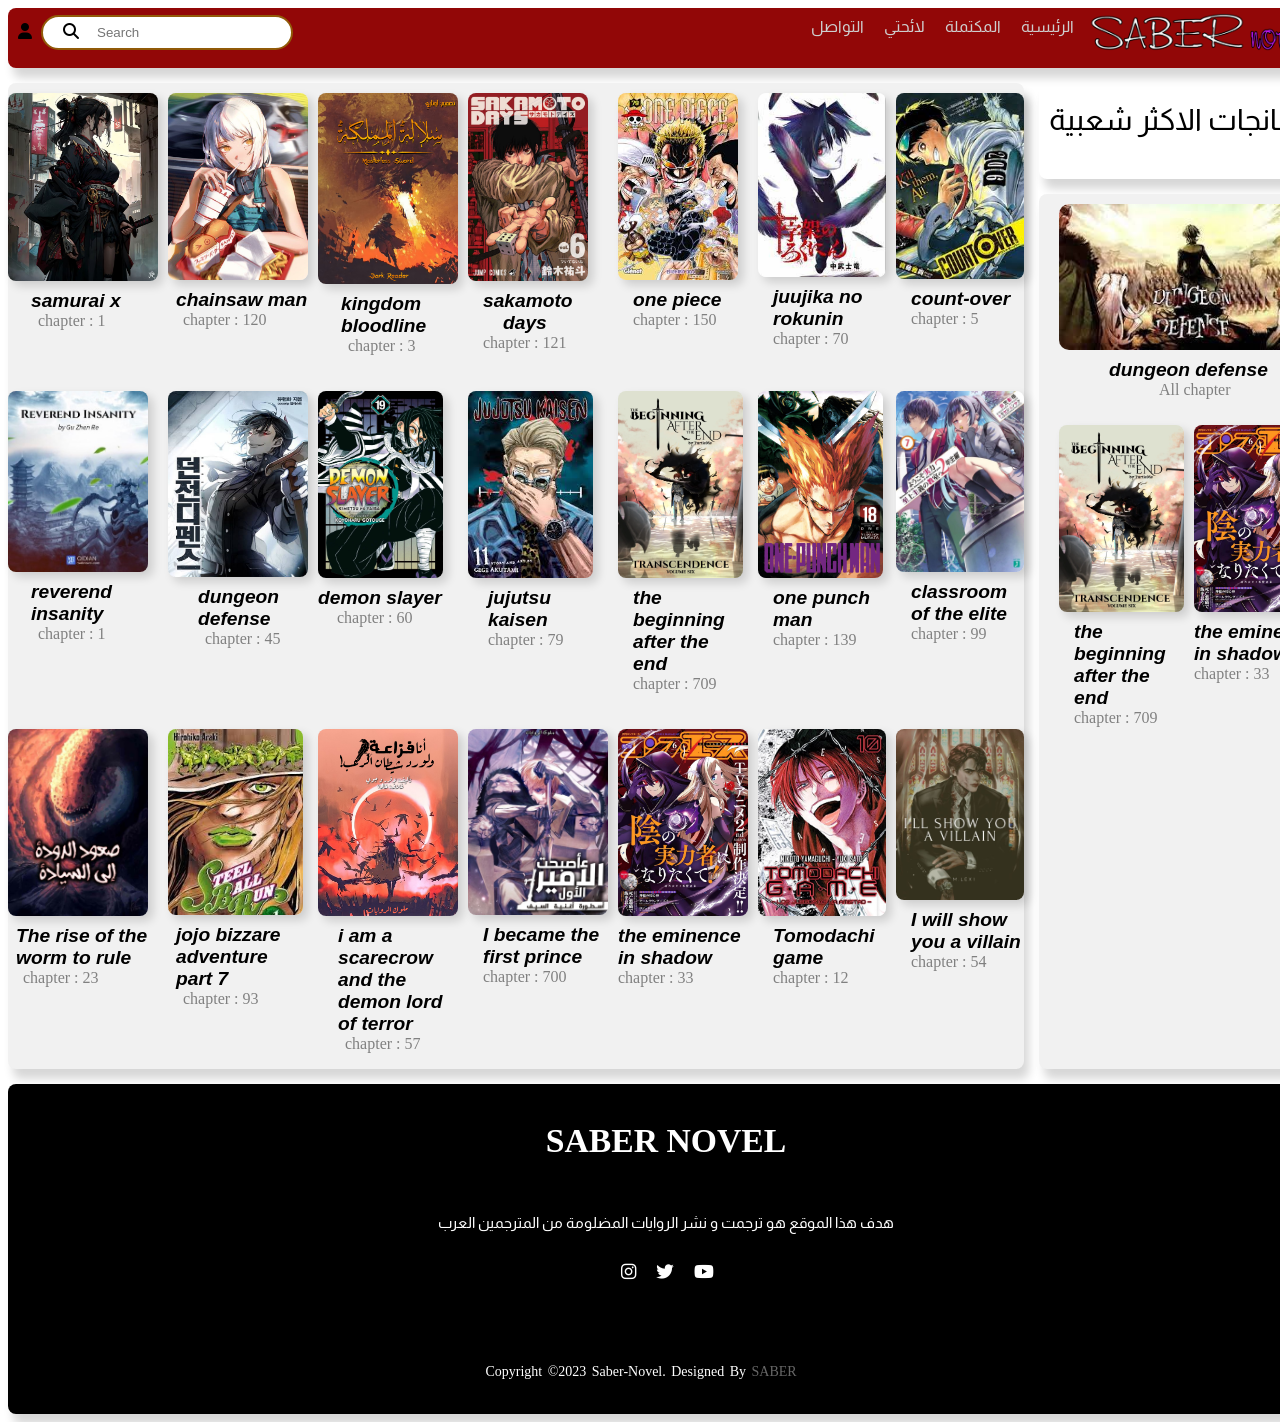
<file: index.html>
<!DOCTYPE html>
<html lang="en">
<head>
    <meta charset="UTF-8">
    <link rel="stylesheet" href="novelstyle.css">
    <link rel="preconnect" href="https://fonts.googleapis.com">
<link rel="preconnect" href="https://fonts.gstatic.com" crossorigin>
<link href="https://fonts.googleapis.com/css2?family=Almarai:wght@700&display=swap" rel="stylesheet">
<link href="https://fonts.googleapis.com/css?family=Material+Icons|Material+Icons+Outlined|Material+Icons+Two+Tone|Material+Icons+Round|Material+Icons+Sharp" rel="stylesheet">
<link rel="stylesheet" href="https://cdnjs.cloudflare.com/ajax/libs/font-awesome/6.4.0/css/all.min.css"/>
<link rel="preconnect" href="https://fonts.googleapis.com">
<link rel="preconnect" href="https://fonts.gstatic.com" crossorigin>
<link href="https://fonts.googleapis.com/css2?family=Almarai:wght@700&display=swap" rel="stylesheet">
<link rel="preconnect" href="https://fonts.googleapis.com">
<link rel="preconnect" href="https://fonts.gstatic.com" crossorigin>
<link href="https://fonts.googleapis.com/css2?family=Agdasima&family=Almarai:wght@700&display=swap" rel="stylesheet">
<link rel="preconnect" href="https://fonts.googleapis.com">
<link rel="preconnect" href="https://fonts.gstatic.com" crossorigin>
<link href="https://fonts.googleapis.com/css2?family=Agdasima&family=Almarai:wght@700&family=Roboto&display=swap" rel="stylesheet">

    <title>SABER NOVEL</title>
</head>
<body>
    
 <div class="tstirat">



   <div class="a header">
    


   <header class="header-flex">
   
  <div class="left-section">

    <i class="fa fa-user"></i>
    
     <i class="fa fa-search"></i>
    <input class="search-bar" type="text"placeholder="Search">

  </div>
   


<div class="menu-text">
   

        <img class="saber-novel" src="title2.png">

   
   
    <div class="a-1">الرئيسية</div>
    <div class="a-2"> المكتملة</div>
    <div class="a-3"> لائحتي</div>
    <div class="a-4"> التواصل</div>
     

</div>



   </header>


</div>
   <div class="a nav">



   <div>


    <p class="arabic">المانجات الاكثر شعبية</p>
    
   </div>

  






   </div>
   <div class="a content">
    
    <div class="cont"> 
    


    <div class="all-1">
        <div>
    
            <img class="image" src="cccc.jpg">
    
        </div>
    
    
        <div class="text-1">
    
            <p class="samurai-x">samurai x</p>
            <p class="chapter-1">chapter : 1</p>
    
         </div>
    
    
    
    
     
        
    </div>
       
    
    
    
    
    
    <div class="all-2">
        <div>
    
            <img class="image2" src="bbb.jpg">
    
        </div>
         
        
    
    
            <div class="text-2">
    
                <p class="chainsaw-man">chainsaw man</p>
                <p class="chapter-120">chapter : 120</p>
        
             </div>
        
    
    
     
    
    </div>
       
    
    <div class="all-3">
        <div>
    
            <img class="image3" src="Negar__.png">
    
        </div>
         
        
    
    
            <div class="text-3">
    
                <p class="general">kingdom bloodline</p>
                <p class="chapter-3">chapter : 3</p>
        
             </div>
        
    
    
     
    
    </div>





    <div class="all-4">
        <div>
    
            <img class="image4" src="Volume_06.webp">
    
        </div>
         
        
    
    
            <div class="text-4">
    
                <p class="sakamoto-days">sakamoto <span class="days">days</span></p>
                <p class="chapter-121">chapter : 121</p>
        
             </div>
        
    
    
     
    
    </div>






    <div class="all-5">
        <div>
    
            <img class="image5" src="images.jpg">
    
        </div>
    
    
        <div class="text-5">
    
            <p class="one-piece">one piece</p>
            <p class="chapter-150">chapter : 150</p>
    
         </div>
    
    
    
    
     
        
    </div>
       







    
    <div class="all-6">
        <div>
    
            <img class="image6" src="téléchargement.jpg">
    
        </div>
    
    
        <div class="text-6">
    
            <p class="juujika-no-rokunin">juujika no rokunin</p>
            <p class="chapter-70">chapter : 70</p>
    
         </div>
    
    
    
    
     
        
    </div>
       




    <div class="all-7">
        <div>
    
            <img class="image7" src="téléchargement (1).jpg">
    
        </div>
    
    
        <div class="text-7">
    
            <p class="count-over">count-over</p>
            <p class="chapter-5">chapter : 5</p>
    
         </div>
    
    
    
    
     
        
    </div>
       






   <!--ster taaaaaaaaaaaaaaaaaaaaaaaaaaaaani-->


    
    <div class="all-8">
        <div>
    
            <img class="image8" src="reverend.jpg">
    
        </div>
    
    
        <div class="text-8">
    
            <p class="reverend-insanity">reverend insanity</p>
            <p class="chapter-400">chapter : 1</p>
    
         </div>
    
    
    
    
     
        
    </div>
       
    
    
    
    
    
    <div class="all-9">
        <div>
    
            <img class="image9" src="DD-WN-Cover.png">
    
        </div>
         
        
    
    
            <div class="text-9">
    
                <p class="dungeon-defense ">dungeon defense</p>
                <p class="chapter-45">chapter : 45</p>
        
             </div>
        
    
    
     
    
    </div>
       
    
    <div class="all-10">
        <div>
    
            <img class="image10" src="Kimetsu_no_Yaiba_V19_EN.webp">
    
        </div>
         
        
    
    
            <div class="text-10">
    
                <p class="demon-slayer">demon slayer</p>
                <p class="chapter-60">chapter : 60</p>
        
             </div>
        
    
    
     
    
    </div>





    <div class="all-11">
        <div>
    
            <img class="image11" src="téléchargement (2).jpg">
    
        </div>
         
        
    
    
            <div class="text-11">
    
                <p class="jujutsu-kaisen">jujutsu kaisen</p>
                <p class="chapter-79">chapter : 79</p>
        
             </div>
        
    
    
     
    
    </div>






    <div class="all-12">
        <div>
    
            <img class="image12" src="6TheBeginningAfterTheEnd-TranscendencebyTurtleMe_z-lib.webp">
    
        </div>
    
    
        <div class="text-12">
    
            <p class="the-beginning-after-the-end">the beginning after the end</p>
            <p class="chapter-709">chapter : 709</p>
    
         </div>
    
    
    
    
     
        
    </div>
       







    
    <div class="all-13">
        <div>
    
            <img class="image13" src="Volume_18.webp">
    
        </div>
    
    
        <div class="text-13">
    
            <p class="one-punch-man">one punch man</p>
            <p class="chapter-139">chapter : 139</p>
    
         </div>
    
    
    
    
     
        
    </div>
       




    <div class="all-14">
        <div>
    
            <img class="image14" src="ab0df15fd6a49ed00177d1d5c658d9b4 (1).jpg">
    
        </div>
    
    
        <div class="text-14">
    
            <p class="classroom-of-the-elite">classroom of the elite</p>
            <p class="chapter-99">chapter : 99</p>
    
         </div>
    
    
    
    
     
        
    </div>
       

      <!--ster taaaaaaaaaaaaaaaaaaaaaaaaaaaalt-->




     <div class="all-15">
        <div>
    
            <img class="image15" src="cover_new12333-e1672487704530.jpg">
    
        </div>
    
    
        <div class="text-15">
    
            <p class="The-rise-of-the-worm-to-rule">The rise of the worm to rule</p>
            <p class="chapter-23">chapter : 23</p>
    
         </div>
    
    
    
    
     
        
    </div>
       
    
    
    
    
    
    <div class="all-16">
        <div>
    
            <img class="image16" src="téléchargement (3).jpg">
    
        </div>
         
        
    
    
            <div class="text-16">
    
                <p class="jojo-bizzare-adventure-part7">jojo bizzare adventure part 7</p>
                <p class="chapter-93">chapter : 93</p>
        
             </div>
        
    
    
     
    
    </div>
       
    
    <div class="all-17">
        <div>
    
            <img class="image17" src="IMG_20211029_023118.png">
    
        </div>
         
        
    
    
            <div class="text-17">
    
                <p class="scarecrow">i am a scarecrow and the demon lord of terror</p>
                <p class="chapter-57">chapter : 57</p>
        
             </div>
        
    
    
     
    
    </div>





    <div class="all-18">
        <div>
    
            <img class="image18" src="3dfca842c3244a3c-e1651873409153.png">
    
        </div>
         
        
    
    
            <div class="text-18">
    
                <p class="the-first-prince">I became the first prince</p>
                <p class="chapter-700">chapter : 700</p>
        
             </div>
        
    
    
     
    
    </div>






    <div class="all-19">
        <div>
    
            <img class="image19" src="WhatsApp Image 2023-06-29 at 08.38.46.jpeg">
    
        </div>
    
    
        <div class="text-19">
    
            <p class="the-eminence-in-shadow">the eminence in shadow</p>
            <p class="chapter-33">chapter : 33</p>
    
         </div>
    
    
    
    
     
        
    </div>
       







    
    <div class="all-20">
        <div>
    
            <img class="image20" src="61tDIQBq2DL._AC_UF1000,1000_QL80_.jpg">
    
        </div>
    
    
        <div class="text-20">
    
            <p class="tomodachi-game">Tomodachi game</p>
            <p class="chapter-12">chapter : 12</p>
    
         </div>
    
    
    
    
     
        
    </div>
       




    <div class="all-21">
        <div>
    
            <img class="image21" src="600.jpg">
    
        </div>
    
    
        <div class="text-7">
    
            <p class="villain">I will show you a villain</p>
            <p class="chapter-54">chapter : 54</p>
    
         </div>
    
    
    
    
     
        
    </div>
       






















</div>


</div>
   <div class="a sidleft">

      <div class="first-slid">




        <div>

            <img class="pic1" src="images (2).jpg">
   
          </div>
          <div class="text1-slid">
   
          <p class="dungeon">dungeon defense</p>
          <p class="all-chapter">All chapter</p>
   
   
          </div>
   






      </div>
 
         <div class="cont2">



            <div class="all-12">
                <div>
            
                    <img class="image12" src="6TheBeginningAfterTheEnd-TranscendencebyTurtleMe_z-lib.webp">
            
                </div>
            
            
                <div class="text-12">
            
                    <p class="the-beginning-after-the-end">the beginning after the end</p>
                    <p class="chapter-709">chapter : 709</p>
            
                 </div>
            
            
            
            
             
                
            </div>
        
        
        
        
            <div class="all-19">
                <div>
            
                    <img class="image19" src="WhatsApp Image 2023-06-29 at 08.38.46.jpeg">
            
                </div>
            
            
                <div class="text-19">
            
                    <p class="the-eminence-in-shadow">the eminence in shadow</p>
                    <p class="chapter-33">chapter : 33</p>
            
                 </div>
            
            
            
            
             
                
            </div>
        
        
        
        
        
               
         
        


         </div>

     
   </div>
   <div class="a footer">

    <footer>
  <div class="footer-content">



    <a class="footer-title"><h3>SABER NOVEL</h3></a>
    <p class="dawr-dsit">هدف هذا الموقع هو ترجمت و نشر الروايات المضلومة من المترجمين العرب</p>
    <ul class="social">

   <li><a href=""><i class="fab fa-instagram"></i></a></li>
   <li><a href="https://twitter.com/OUSSAMAHH11"target="_blank"><i class="fab fa-twitter"></i></a></li>
   <li><a href=""target="_blank"><i class="fab fa-youtube"></i></a></li>


    </ul>


  </div>
  <div class="footer-buttom">

    <p>copyright &copy;2023 saber-novel. designed by <span>saber</span></p>




  </div>




    </footer>





   </div>
     



 </div>

</body>
</html>
</file>
<file: novelstyle.css>
.tstirat{

    display: grid;
    grid-auto-rows: minmax(60px,auto);
    grid-template-areas: 
     "header header header header header"
      
     "content nav nav nav nav"
     "content sidleft sidleft sidleft sidleft"
     "content sidleft sidleft sidleft sidleft"
     "content sidleft sidleft sidleft sidleft"
     "content sidleft sidleft sidleft sidleft"
     "content sidleft sidleft sidleft sidleft"
     "content sidleft sidleft sidleft sidleft"
     "content sidleft sidleft sidleft sidleft"
     "content sidleft sidleft sidleft sidleft"
    "footer footer footer footer footer"
    "footer footer footer footer footer"
    
    
    
    ;
   
   grid-gap: 15px;

}


.a{
     


 border-radius: 8px;
 box-shadow: 5px 10px 10px rgba(0, 0, 0, 0.16);



}
.a.header{

     grid-area: header;
     background-color: rgb(146, 7, 7);
  


}
.a.nav{

   grid-area: nav;
   padding: 0px;
   min-height: 20px;

  


}

.a.content{

   grid-area: content;
   background-color: rgb(241, 241, 241);


}

.a.sidleft{

   grid-area: sidleft;
   background-color: rgb(241, 241, 241);
   
   
  


}

.a.footer{
  
  
  
   grid-area: footer;
   background-color: black;
   color: white;
   
   


}
.image{

   width: 150px;
   border-radius: 8px;
   box-shadow: 5px 5px 10px rgba(0, 0, 0, 0.15);
   



}
.image:hover{


   opacity: 0.9;
   cursor: pointer;



}
.samurai-x{


  font-family: Arial, Helvetica, sans-serif;
  font-weight: 700;
  font-style: italic;
  margin-bottom: 0px;
  font-size: larger;
  margin-top: 0px;
   margin-top: 5px;
   cursor: pointer;


}
.chapter-1{
 
   margin-top: 0px;
   color: gray;
   margin-left: 7px;
   cursor: pointer;


 

}
.chapter-1:hover{
 
   text-decoration:underline;

 

}

.text-1{


  margin-left: 23px;
 


}
.text-1:hover{



  color: rgb(146, 28, 146);


}
.all-1{

   margin-top: 10px;
   display: inline-block;
}


/*manga tania*/


.image2{

   width: 140px;
   border-radius: 8px;
   box-shadow: 5px 5px 10px rgba(0, 0, 0, 0.15);
   



}
.image2:hover{


   opacity: 0.9;
   cursor: pointer;



}
.chainsaw-man{


  font-family: Arial, Helvetica, sans-serif;
  font-weight: 700;
  font-style: italic;
  margin-bottom: 0px;
  font-size: larger;
  margin-top: 0px;
   margin-top: 5px;
   cursor: pointer;


}
.chapter-120{
 
   margin-top: 0px;
   color: gray;
   margin-left: 7px;
   cursor: pointer;


 

}
.chapter-120:hover{
 
   text-decoration:underline;

 

}

.text-2{


  margin-left: 8px;


}
.text-2:hover{



   color: rgb(146, 28, 146);
 
 
 }
.all-2{

   margin-top: 10px;
   display: inline-block;
}

/*manga talta*/

.image3{

   width: 140px;
   border-radius: 8px;
   box-shadow: 5px 5px 10px rgba(0, 0, 0, 0.15);



}
.image3:hover{


   opacity: 0.9;
   cursor: pointer;



}
.general{


  font-family: Arial, Helvetica, sans-serif;
  font-weight: 700;
  font-style: italic;
  margin-bottom: 0px;
  font-size: larger;
  margin-top: 0px;
   margin-top: 5px;
   cursor: pointer;


}
.chapter-3{
 
   margin-top: 0px;
   color: gray;
   margin-left: 7px;
   cursor: pointer;


 

}
.chapter-3:hover{
 
   text-decoration:underline;

 

}

.text-3{


  margin-left: 23px;


}
.text-3:hover{



   color: rgb(146, 28, 146);
 
 
 }
.all-3{

   margin-top: 10px;
   display: inline-block;
}


/*manga rab3a*/

.image4{

   width: 120px;
   border-radius: 8px;
   box-shadow: 5px 5px 10px rgba(0, 0, 0, 0.15);
   



}
.image4:hover{


   opacity: 0.9;
   cursor: pointer;



}
.sakamoto-days{


  font-family: Arial, Helvetica, sans-serif;
  font-weight: 700;
  font-style: italic;
  margin-bottom: 0px;
  font-size: larger;
  margin-top: 0px;
   margin-top: 5px;
   cursor: pointer;


}
.chapter-121{
 
   margin-top: 0px;
   color: gray;
   cursor: pointer;


 

}
.chapter-121:hover{
 
   text-decoration:underline;
   

 

}

.text-4{

   margin-left: 15px;
  


}
.text-4:hover{


  
   color: rgb(146, 28, 146);
 
 
 }
.all-4{

   margin-top: 10px;
   display: inline-block;
}
/*manga 5amsa*/
.image5{

   width: 120px;
   border-radius: 8px;
   box-shadow: 5px 5px 10px rgba(0, 0, 0, 0.15);
   



}
.image5:hover{


   opacity: 0.9;
   cursor: pointer;



}
.one-piece{


  font-family: Arial, Helvetica, sans-serif;
  font-weight: 700;
  font-style: italic;
  margin-bottom: 0px;
  font-size: larger;
  margin-top: 0px;
   margin-top: 5px;
   cursor: pointer;


}
.chapter-150{
 
   margin-top: 0px;
   color: gray;
   cursor: pointer;


 

}
.chapter-150:hover{
 
   text-decoration:underline;
   

 

}

.text-5{

   margin-left: 15px;
  


}
.text-5:hover{


  
   color: rgb(146, 28, 146);
 
 
 }
.all-5{

   margin-top: 10px;
   display: inline-block;
}




/*manga sadsa*/
.image6{

   width: 128px;
   border-radius: 8px;
   box-shadow: 5px 5px 10px rgba(0, 0, 0, 0.15);
   



}
.image6:hover{


   opacity: 0.9;
   cursor: pointer;



}
.juujika-no-rokunin{


  font-family: Arial, Helvetica, sans-serif;
  font-weight: 700;
  font-style: italic;
  margin-bottom: 0px;
  font-size: larger;
  margin-top: 0px;
   margin-top: 5px;
   cursor: pointer;


}
.chapter-70{
 
   margin-top: 0px;
   color: gray;
   cursor: pointer;


 

}
.chapter-70:hover{
 
   text-decoration:underline;
   

 

}

.text-6{

   margin-left: 15px;
  


}
.text-6:hover{


  
   color: rgb(146, 28, 146);
 
 
 }
.all-6{

   margin-top: 10px;
   display: inline-block;
}





/*manga sab3a*/

.image7{

   width: 128px;
   border-radius: 8px;
   box-shadow: 5px 5px 10px rgba(0, 0, 0, 0.15);
   



}
.image7:hover{


   opacity: 0.9;
   cursor: pointer;



}
.count-over{


  font-family: Arial, Helvetica, sans-serif;
  font-weight: 700;
  font-style: italic;
  margin-bottom: 0px;
  font-size: larger;
  margin-top: 0px;
   margin-top: 5px;
   cursor: pointer;


}
.chapter-5{
 
   margin-top: 0px;
   color: gray;
   cursor: pointer;


 

}
.chapter-5:hover{
 
   text-decoration:underline;
   

 

}

.text-7{

   margin-left: 15px;
  


}
.text-7:hover{


  
   color: rgb(146, 28, 146);
 
 
 }
.all-7{

   margin-top: 10px;
   display: inline-block;

}



/*seter taniiiiiiiiiiiiiiiiiiiiiiiiiiiiiiiiiiiiiiiiiiiiiiiiiiiiiiiiiiiiiii*/


.image8{

   width: 140px;
   border-radius: 8px;
   box-shadow: 5px 5px 10px rgba(0, 0, 0, 0.15);
   



}
.image8:hover{


   opacity: 0.9;
   cursor: pointer;




}
.reverend-insanity{


  font-family: Arial, Helvetica, sans-serif;
  font-weight: 700;
  font-style: italic;
  margin-bottom: 0px;
  font-size: larger;
  margin-top: 0px;
   margin-top: 5px;
   cursor: pointer;


}
.chapter-400{
 
   margin-top: 0px;
   color: gray;
   margin-left: 7px;
   cursor: pointer;


 

}
.chapter-400:hover{
 
   text-decoration:underline;

 

}

.text-8{


  margin-left: 23px;
 


}
.text-8:hover{



  color: rgb(146, 28, 146);


}
.all-8{

   margin-top: 10px;
   display: inline-block;
}


/*manga tas3a*/


.image9{

   width: 140px;
   border-radius: 8px;
   box-shadow: 5px 5px 10px rgba(0, 0, 0, 0.15);
   



}
.image9:hover{


   opacity: 0.9;
   cursor: pointer;



}
.dungeon-defense{


  font-family: Arial, Helvetica, sans-serif;
  font-weight: 700;
  font-style: italic;
  margin-bottom: 0px;
  font-size: larger;
  margin-top: 0px;
   margin-top: 5px;
   cursor: pointer;


}
.chapter-45{
 
   margin-top: 0px;
   color: gray;
   margin-left: 7px;
   cursor: pointer;


 

}
.chapter-45:hover{
 
   text-decoration:underline;

 

}

.text-9{


  padding-left: 30px;


}
.text-9:hover{



   color: rgb(146, 28, 146);
 
 
 }
.all-9{

   margin-top: 10px;
   display: inline-block;
}

/*manga l3achra*/

.image10{

   width: 125px;
   border-radius: 8px;
   box-shadow: 5px 5px 10px rgba(0, 0, 0, 0.15);



}
.image10:hover{


   opacity: 0.9;
   cursor: pointer;



}
.demon-slayer{


  font-family: Arial, Helvetica, sans-serif;
  font-weight: 700;
  font-style: italic;
  margin-bottom: 0px;
  font-size: larger;
  margin-top: 0px;
   margin-top: 5px;
   cursor: pointer;


}
.chapter-60{
 
   margin-top: 0px;
   color: gray;
   margin-left: 19px;
   cursor: pointer;


 

}
.chapter-60:hover{
 
   text-decoration:underline;

 

}

.text-10{


  


}
.text-10:hover{



   color: rgb(146, 28, 146);
 
 
 }
.all-10{

   margin-top: 10px;
   display: inline-block;
}


/*manga 11*/

.image11{

   width: 125px;
   border-radius: 8px;
   box-shadow: 5px 5px 10px rgba(0, 0, 0, 0.15);
   



}
.image11:hover{


   opacity: 0.9;
   cursor: pointer;



}
.jujutsu-kaisen{


  font-family: Arial, Helvetica, sans-serif;
  font-weight: 700;
  font-style: italic;
  margin-bottom: 0px;
  font-size: larger;
  margin-top: 0px;
   margin-top: 5px;
   cursor: pointer;


}
.chapter-79{
 
   margin-top: 0px;
   color: gray;
   cursor: pointer;


 

}
.chapter-79:hover{
 
   text-decoration:underline;
   

 

}

.text-11{

   margin-left: 20px;
  


}
.text-11:hover{


  
   color: rgb(146, 28, 146);
 
 
 }
.all-11{

   margin-top: 10px;
   display: inline-block;
}
/*manga 12*/
.image12{

   width: 125px;
   border-radius: 8px;
   box-shadow: 5px 5px 10px rgba(0, 0, 0, 0.15);
   



}
.image12:hover{


   opacity: 0.9;
   cursor: pointer;



}
.the-beginning-after-the-end{


  font-family: Arial, Helvetica, sans-serif;
  font-weight: 700;
  font-style: italic;
  margin-bottom: 0px;
  font-size: larger;
  margin-top: 0px;
   margin-top: 5px;
   cursor: pointer;


}
.chapter-709{
 
   margin-top: 0px;
   color: gray;
   cursor: pointer;


 

}
.chapter-709:hover{
 
   text-decoration:underline;
   

 

}

.text-12{

   margin-left: 15px;
  


}
.text-12:hover{


  
   color: rgb(146, 28, 146);
 
 
 }
.all-12{

   margin-top: 10px;
   display: inline-block;
}




/*manga 13*/
.image13{

   width: 125px;
   border-radius: 8px;
   box-shadow: 5px 5px 10px rgba(0, 0, 0, 0.15);
   



}
.image13:hover{


   opacity: 0.9;
   cursor: pointer;



}
.one-punch-man{


  font-family: Arial, Helvetica, sans-serif;
  font-weight: 700;
  font-style: italic;
  margin-bottom: 0px;
  font-size: larger;
  margin-top: 0px;
   margin-top: 5px;
   cursor: pointer;


}
.chapter-139{
 
   margin-top: 0px;
   color: gray;
   cursor: pointer;


 

}
.chapter-139:hover{
 
   text-decoration:underline;
   

 

}

.text-13{

   margin-left: 15px;
  


}
.text-13:hover{


  
   color: rgb(146, 28, 146);
 
 
 }
.all-13{

   margin-top: 10px;
   display: inline-block;
}





/*manga 14*/

.image14{

   width: 128px;
   border-radius: 8px;
   box-shadow: 5px 5px 10px rgba(0, 0, 0, 0.15);
   



}
.image14:hover{


   opacity: 0.9;
   cursor: pointer;



}
.classroom-of-the-elite{


  font-family: Arial, Helvetica, sans-serif;
  font-weight: 700;
  font-style: italic;
  margin-bottom: 0px;
  font-size: larger;
  margin-top: 0px;
   margin-top: 5px;
   cursor: pointer;


}
.chapter-99{
 
   margin-top: 0px;
   color: gray;
   cursor: pointer;


 

}
.chapter-99:hover{
 
   text-decoration:underline;
   

 

}

.text-14{

   margin-left: 15px;
  


}
.text-14:hover{


  
   color: rgb(146, 28, 146);
 
 
 }
.all-14{

   margin-top: 10px;
   display: inline-block;

}

/*ster taaaaaaaaaaaaaaaaaaaaaaaaaaaaaaalt*/


.image15{

   width: 140px;
   border-radius: 8px;
   box-shadow: 5px 5px 10px rgba(0, 0, 0, 0.15);
   



}
.image15:hover{


   opacity: 0.9;
   cursor: pointer;



}
.The-rise-of-the-worm-to-rule{


  font-family: Arial, Helvetica, sans-serif;
  font-weight: 700;
  font-style: italic;
  margin-bottom: 0px;
  font-size: larger;
  margin-top: 0px;
   margin-top: 5px;
   cursor: pointer;


}
.chapter-23{
 
   margin-top: 0px;
   color: gray;
   margin-left: 7px;
   cursor: pointer;


 

}
.chapter-23:hover{
 
   text-decoration:underline;

 

}

.text-15{


  margin-left: 8px;
 


}
.text-15:hover{



  color: rgb(146, 28, 146);


}
.all-15{

   margin-top: 10px;
   display: inline-block;
}


/*manga 16*/


.image16{

   width: 135px;
   border-radius: 8px;
   box-shadow: 5px 5px 10px rgba(0, 0, 0, 0.15);
   



}
.image16:hover{


   opacity: 0.9;
   cursor: pointer;



}
.jojo-bizzare-adventure-part7{


  font-family: Arial, Helvetica, sans-serif;
  font-weight: 700;
  font-style: italic;
  margin-bottom: 0px;
  font-size: larger;
  margin-top: 0px;
   margin-top: 5px;
   cursor: pointer;


}
.chapter-93{
 
   margin-top: 0px;
   color: gray;
   margin-left: 7px;
   cursor: pointer;


 

}
.chapter-93:hover{
 
   text-decoration:underline;

 

}

.text-16{


  margin-left: 8px;


}
.text-16:hover{



   color: rgb(146, 28, 146);
 
 
 }
.all-16{

   margin-top: 10px;
   display: inline-block;
}

/*manga 17*/

.image17{

   width: 140px;
   border-radius: 8px;
   box-shadow: 5px 5px 10px rgba(0, 0, 0, 0.15);



}
.image17:hover{


   opacity: 0.9;
   cursor: pointer;



}
.scarecrow{


  font-family: Arial, Helvetica, sans-serif;
  font-weight: 700;
  font-style: italic;
  margin-bottom: 0px;
  font-size: larger;
  margin-top: 0px;
   margin-top: 5px;
   cursor: pointer;


}
.chapter-57{
 
   margin-top: 0px;
   color: gray;
   margin-left: 7px;
   cursor: pointer;


 

}
.chapter-57:hover{
 
   text-decoration:underline;

 

}

.text-17{


  margin-left: 20px;


}
.text-17:hover{



   color: rgb(146, 28, 146);
 
 
 }
.all-17{

   margin-top: 10px;
   display: inline-block;
}


/*manga 18*/

.image18{

   width: 140px;
   border-radius: 8px;
   box-shadow: 5px 5px 10px rgba(0, 0, 0, 0.15);
   



}
.image18:hover{


   opacity: 0.9;
   cursor: pointer;



}
.the-first-prince{


  font-family: Arial, Helvetica, sans-serif;
  font-weight: 700;
  font-style: italic;
  margin-bottom: 0px;
  font-size: larger;
  margin-top: 0px;
   margin-top: 5px;
   cursor: pointer;


}
.chapter-700{
 
   margin-top: 0px;
   color: gray;
   cursor: pointer;


 

}
.chapter-700:hover{
 
   text-decoration:underline;
   

 

}

.text-18{

   margin-left: 15px;
  


}
.text-18:hover{


  
   color: rgb(146, 28, 146);
 
 
 }
.all-18{

   margin-top: 10px;
   display: inline-block;
}
/*manga 19*/
.image19{

   width: 130px;
   border-radius: 8px;
   box-shadow: 5px 5px 10px rgba(0, 0, 0, 0.15);
   



}
.image19:hover{


   opacity: 0.9;
   cursor: pointer;



}
.the-eminence-in-shadow{


  font-family: Arial, Helvetica, sans-serif;
  font-weight: 700;
  font-style: italic;
  margin-bottom: 0px;
  font-size: larger;
  margin-top: 0px;
   margin-top: 5px;
   cursor: pointer;


}
.chapter-33{
 
   margin-top: 0px;
   color: gray;
   cursor: pointer;


 

}
.chapter-33:hover{
 
   text-decoration:underline;
   

 

}

.text-19{

   margin-left: 0px;
  


}
.text-19:hover{


  
   color: rgb(146, 28, 146);
 
 
 }
.all-19{

   margin-top: 10px;
   display: inline-block;
}




/*manga 20*/
.image20{

   width: 128px;
   border-radius: 8px;
   box-shadow: 5px 5px 10px rgba(0, 0, 0, 0.15);
   



}
.image20:hover{


   opacity: 0.9;
   cursor: pointer;



}
.tomodachi-game{


  font-family: Arial, Helvetica, sans-serif;
  font-weight: 700;
  font-style: italic;
  margin-bottom: 0px;
  font-size: larger;
  margin-top: 0px;
   margin-top: 5px;
   cursor: pointer;


}
.chapter-12{
 
   margin-top: 0px;
   color: gray;
   cursor: pointer;


 

}
.chapter-12:hover{
 
   text-decoration:underline;
   

 

}

.text-20{

   margin-left: 15px;
  


}
.text-20:hover{


  
   color: rgb(146, 28, 146);
 
 
 }
.all-20{

   margin-top: 10px;
   display: inline-block;
}





/*manga 21*/

.image21{

   width: 128px;
   border-radius: 8px;
   box-shadow: 5px 5px 10px rgba(0, 0, 0, 0.15);
   



}
.image21:hover{


   opacity: 0.9;
   cursor: pointer;



}
.villain{

  font-family: Arial, Helvetica, sans-serif;
  font-weight: 700;
  font-style: italic;
  margin-bottom: 0px;
  font-size: larger;
  margin-top: 0px;
   margin-top: 5px;
   cursor: pointer;


}
.chapter-54{
 
   margin-top: 0px;
   color: gray;
   cursor: pointer;


 

}
.chapter-54:hover{
 
   text-decoration:underline;
   

 

}

.text-21{

   margin-left: 15px;
  


}
.text-21:hover{


  
   color: rgb(146, 28, 146);
 
 
 }
.all-21{

   margin-top: 10px;
   display: inline-block;

}





































.cont{

    display: grid;
    grid-template-columns: repeat(7, 0.11fr);
    grid-auto-rows: minmax(250px, auto) ;
    grid-gap: 10px;
   


    




}
.days{

   margin-left: 20px;

}
.search-bar{



    border-radius: 20px;
  
    border-style: solid;
    padding: 8px;
    padding-right: 25px;
    margin-top: 5px;
   
    border-color: rgb(145, 90, 8);
  
    padding-left: 6vh;
    margin-left: -15px;


}
.fa.fa-search{
position: relative;
  margin: 0px;
  left: 3vh;


}
.pic1{
width: 260px;
border-radius: 10px;
margin-left: 20px;
margin-top: 10px;
}
.pic1:hover{
  
   opacity: 0.9;
   cursor: pointer;


}
.text1-slid{


   
    margin-left: 70px;



}
.dungeon{


   font-family: Arial, Helvetica, sans-serif;
   font-weight: 700;
   font-style: italic;
   margin-bottom: 0px;
   font-size: larger;
   margin-top: 0px;
    margin-top: 5px;
    cursor: pointer;

}
.dungeon:hover{
  
   color: rgb(146, 28, 146);;
  

}
.all-chapter{
 
   margin-top: 0px;
   color: gray;
   margin-left: 50px;
   cursor: pointer;



 

}
.all-chapter:hover{
 
   text-decoration:underline;

 

}
.arabic{
   font-family: 'Almarai', sans-serif;
  font-size: 30px;
  padding: 0px;
  margin: 0px;
  margin-top: 20px;
  margin-left: 10px;
  cursor: pointer;
  
  

  
}
.cont2{

   display: grid;
   grid-template-columns: repeat(2, 0.11fr);
   grid-auto-rows: minmax(250px, auto) ;
   grid-gap: 10px;
   margin-left: 20px;

}
.header-flex{

    display: flex;
    align-items: center;
    justify-content: space-between;

}
.menu-text{
  
   display: flex;
   flex-direction: row-reverse;
   display: inline-flex;
  
  
   
  

}

.a-1{

   color: rgb(206, 206, 206);
   cursor: pointer;
   margin: 10px;
   font-family: 'Almarai', sans-serif;
   transition: color 0.15s;

}
.a-1:hover{

  color: white;


}
.a-2{
   color: rgb(206, 206, 206);
   cursor: pointer;
   margin: 10px;
   font-family: 'Almarai', sans-serif;
   transition: color 0.15s;

}
.a-2:hover{

   color: white;
 
 
 }

.a-3{
   color: rgb(206, 206, 206);
   cursor: pointer;
   margin: 10px;
   font-family: 'Almarai', sans-serif;
   transition: color 0.15s;
}
.a-3:hover{

   color: white;
 
 
 }
.a-4{
   color: rgb(206, 206, 206);
   cursor: pointer;
   margin: 10px;
   font-family: 'Almarai', sans-serif;
   transition: color 0.15s;
}
.a-4:hover{

   color: white;
 
 
 }
.saber-novel{

  width: 230px;
  
   mix-blend-mode:normal;
   margin-top: 5px;
   margin-right: 5px;
   margin-left: 5px;
   



}
.left-section{

  align-items: center;

}

  .footer-content{

      margin: 0px;
    display: flex;
    align-items: center;
    justify-content: center;
    flex-direction:column ;
    text-align: center;


  }
  .footer-title{

    font-size: 1.8rem;
    font-weight: 400;
    text-transform: capitalize;
    line-height: 3rem;
    cursor: pointer;
   transition: color 0.3s;



  }
  .footer-title:hover{

  color: rgb(150, 16, 150);





 }
  .footer-content p{

   max-width: 500px;
   font-size: 15px;
   margin: 10px auto;
   line-height: 28px;


  }
  .social{

   list-style: none;
   display: flex;
   align-items: center;
   justify-content: center;
   margin: 1rem 0 3rem 0;
   margin-right: 37px;
  }
  .social li{


    margin: 0 10px;

  }
  .social a{

   text-decoration: none;
   color: white;


  }
  .social a i{

    font-size: 1.1rem;


  }
  .social a :hover{


    color: aqua;

  }

 .footer-buttom{

    width: 95vw;
    padding: 20px 0;
    text-align: center;
    margin-left: 25px;

  }
  
 .footer-buttom p{

 font-size: 14px;
 word-spacing: 2px;
 text-transform: capitalize;


 }
 
 .footer-buttom span{

  text-transform: uppercase;
  opacity: .4;
  font-weight: 200;
 }
.dawr-dsit{


  
   font-family: 'Almarai', sans-serif;

}
.fa.fa-user{

margin-left: 10px;
cursor: pointer;

}
 .fa.fa-user:hover{
  
     filter: brightness(0) invert(1);
    
    }
</file>
